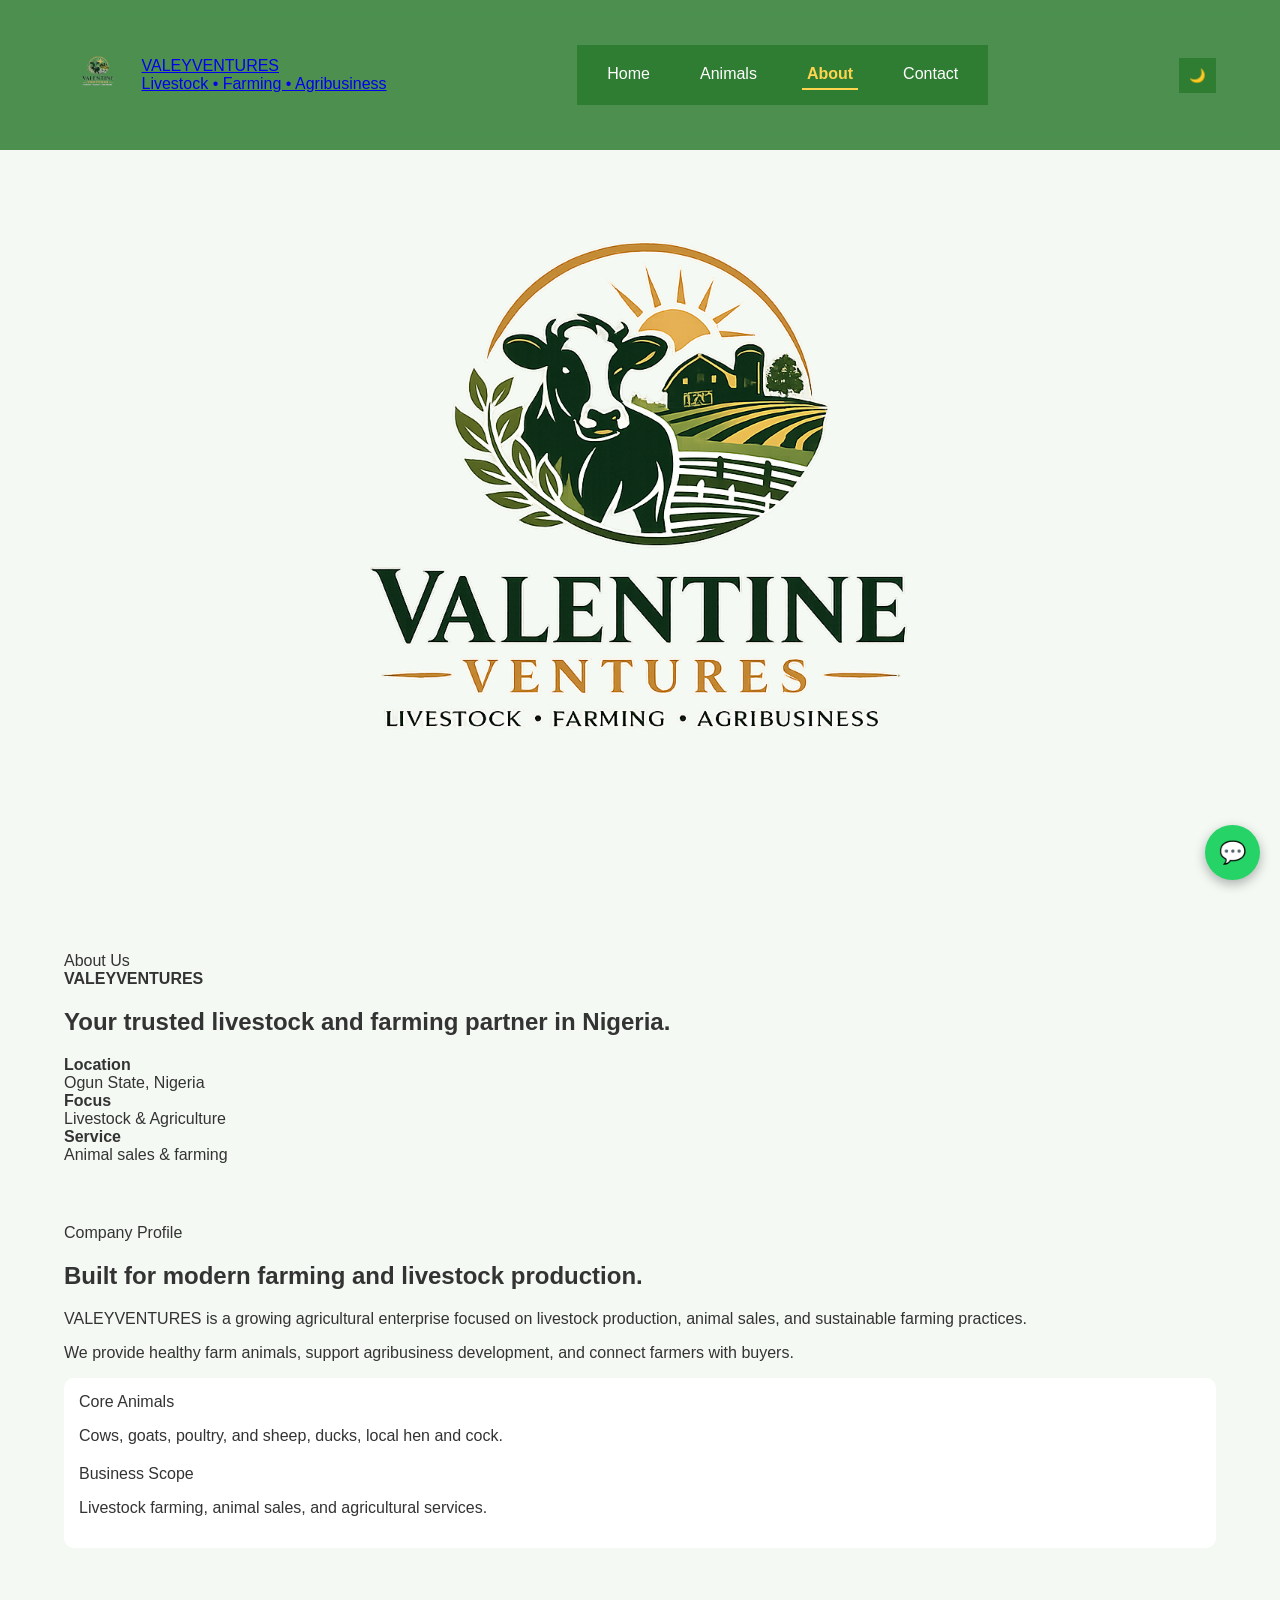
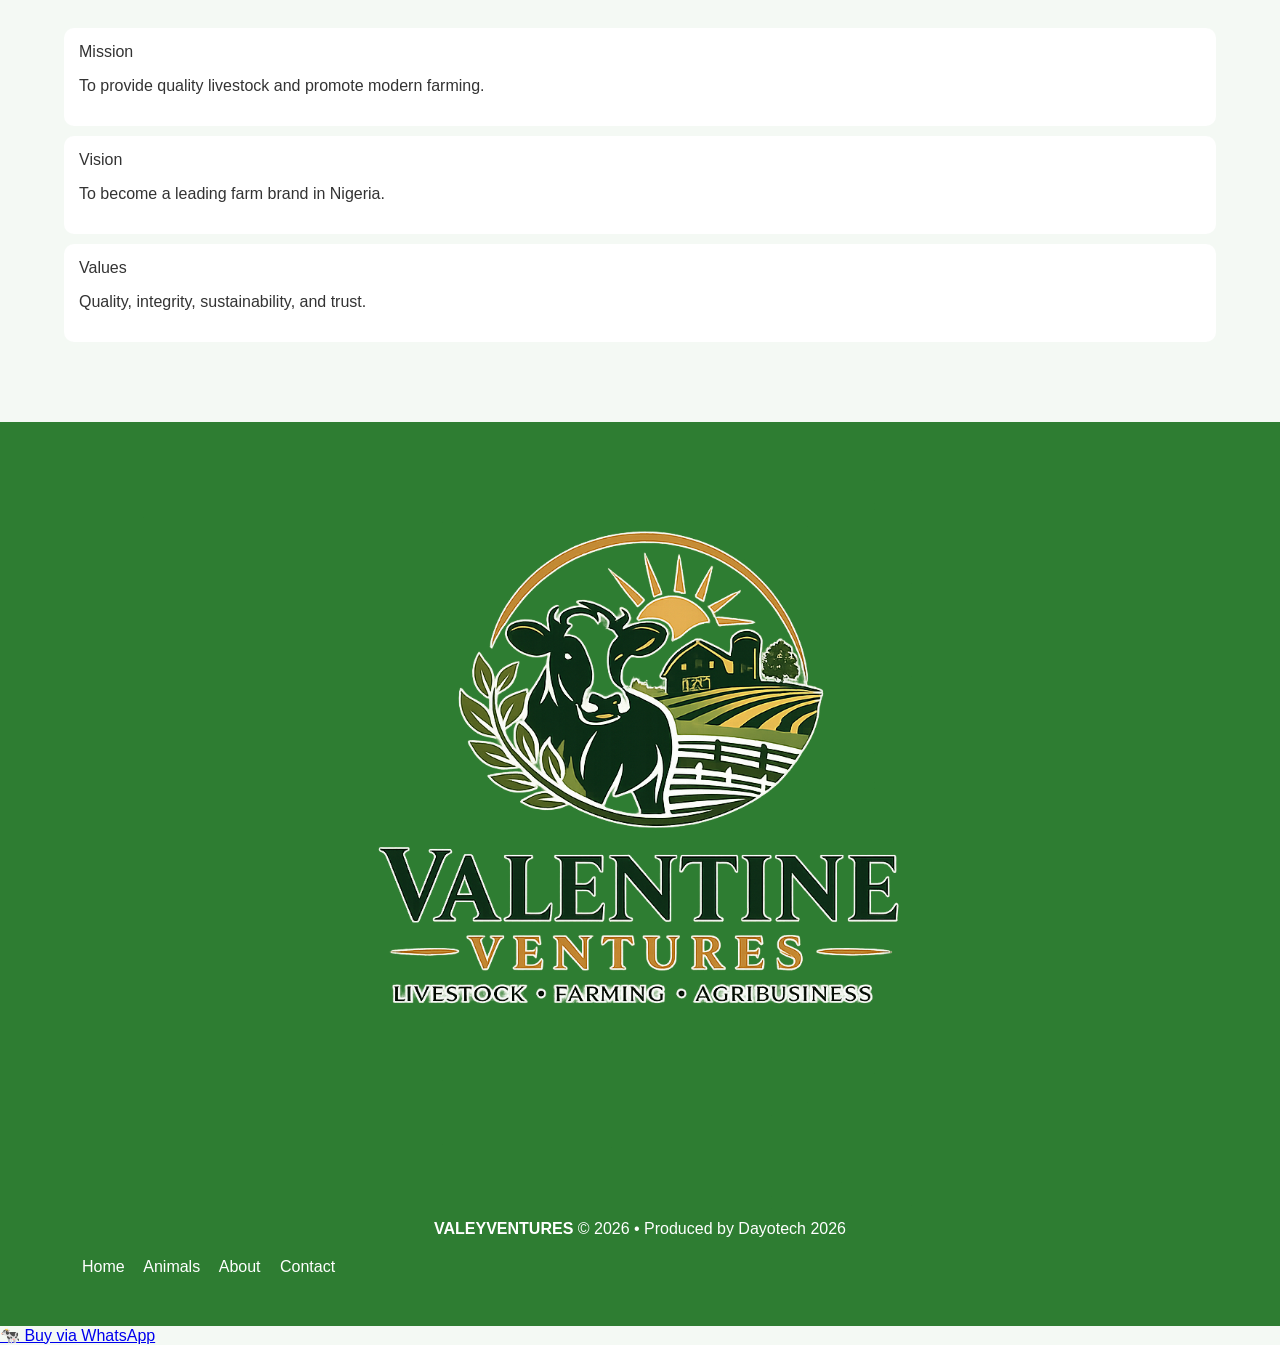
<file: about.html>
<!DOCTYPE html>
<html lang="en">
<head>
<meta charset="UTF-8">
<meta name="viewport" content="width=device-width, initial-scale=1.0">
<title>About | VALEYVENTURES</title>
<link rel="icon" type="image/png" href="assets/favicon.png">

<link rel="stylesheet" href="style.css">
</head>

<body>

   <div id="loader">
  <img src="assets/logo.png" style="height:60px; margin-bottom:10px;">
  <div class="spinner"></div>
</div>

   

 <header class="topbar">
  <div class="container">
    <div class="nav">

      <a class="brand" href="index.html">
         <img src="assets/logo.png" alt="Valentine Ventures Logo">
        <div>
          <div class="brand-title">VALEYVENTURES</div>
          <div class="brand-sub">Livestock • Farming • Agribusiness</div>
        </div>
      </a>

      <!-- DESKTOP MENU -->
      <nav class="nav-links">
        <a href="index.html">Home</a>
        <a href="animals.html">Animals</a>
        <a href="about.html">About</a>
        <a href="contact.html">Contact</a>
      </nav>

      <button onclick="toggleDarkMode()">🌙</button>

      <!-- TOGGLE BUTTON -->
      <button class="mobile-toggle" data-menu-toggle>
        ☰
      </button>

    </div>

    <!-- MOBILE PANEL -->
    <div class="mobile-panel" data-mobile-panel>
      <a href="index.html">Home</a>
      <a href="animals.html">Animals</a>
      <a href="about.html">About</a>
      <a href="contact.html">Contact</a>
    </div>

  </div>
</header>

<!-- HERO -->
<section class="page-hero">
  <div class="container">

    <div class="page-brand-badge">
      <img src="assets/logo.png">
      <div>
        <div class="eyebrow">About Us</div>
        <div style="font-weight:800">VALEYVENTURES</div>
      </div>
    </div>

    <h1>Your trusted livestock and farming partner in Nigeria.</h1>

    <div class="kpis">
      <div class="kpi"><strong>Location</strong><br>Ogun State, Nigeria</div>
      <div class="kpi"><strong>Focus</strong><br>Livestock & Agriculture</div>
      <div class="kpi"><strong>Service</strong><br>Animal sales & farming</div>
    </div>

  </div>
</section>

<!-- CONTENT -->
<section class="section">
  <div class="container grid-2">

    <div>
      <div class="eyebrow">Company Profile</div>

      <h2>Built for modern farming and livestock production.</h2>

      <p class="lead">
        VALEYVENTURES is a growing agricultural enterprise focused on livestock
        production, animal sales, and sustainable farming practices.
      </p>

      <p class="lead">
        We provide healthy farm animals, support agribusiness development,
        and connect farmers with buyers.
      </p>
    </div>

    <div class="card">
      <div class="eyebrow">Core Animals</div>
      <p>Cows, goats, poultry, and sheep, ducks, local hen and cock.</p>

      <div class="eyebrow" style="margin-top:20px">Business Scope</div>
      <p>Livestock farming, animal sales, and agricultural services.</p>
    </div>

  </div>
</section>

<!-- MISSION -->
<section class="section section-soft">
  <div class="container grid-3">

    <div class="card">
      <div class="eyebrow">Mission</div>
      <p>To provide quality livestock and promote modern farming.</p>
    </div>

    <div class="card">
      <div class="eyebrow">Vision</div>
      <p>To become a leading farm brand in Nigeria.</p>
    </div>

    <div class="card">
      <div class="eyebrow">Values</div>
      <p>Quality, integrity, sustainability, and trust.</p>
    </div>

  </div>
</section>

<!-- FOOTER -->
 <footer class="footer">
  <div class="container footer-row">

    <div class="footer-brand">
      <img src="assets/logo.png">
      <div>
        <strong>VALEYVENTURES</strong>
        <span>© 2026 • Produced by Dayotech 2026</span>
      </div>
    </div>

    <div class="footer-links">
      <a href="index.html">Home</a>
      <a href="animals.html">Animals</a>
      <a href="about.html">About</a>
      <a href="contact.html">Contact</a>
    </div>

  </div>
</footer>

<a href="https://wa.me/2349026437580" target="_blank" class="cta-float">
  🐄 Buy via WhatsApp
</a>

<a href="https://wa.me/2349026437580" class="whatsapp-float" target="_blank">
  💬
</a>

<script src="script.js"></script>

</body>
</html>
</file>
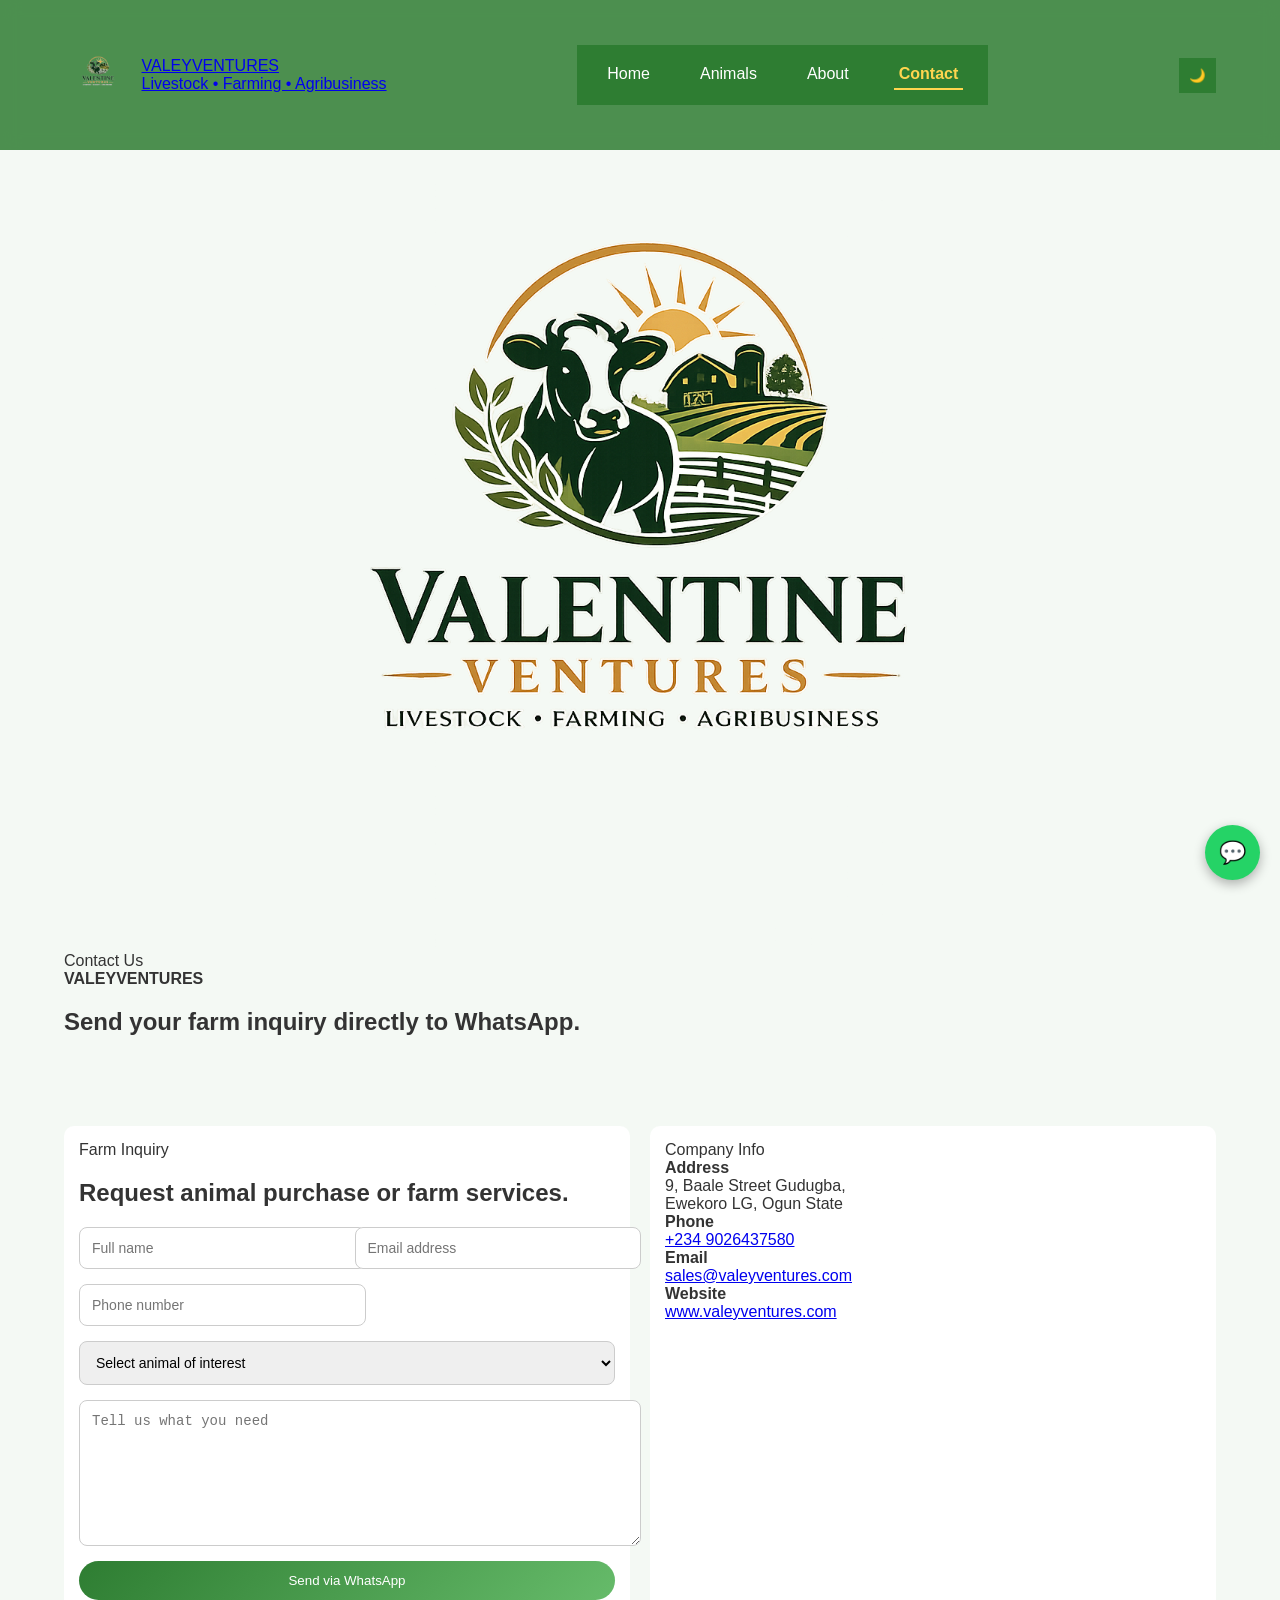
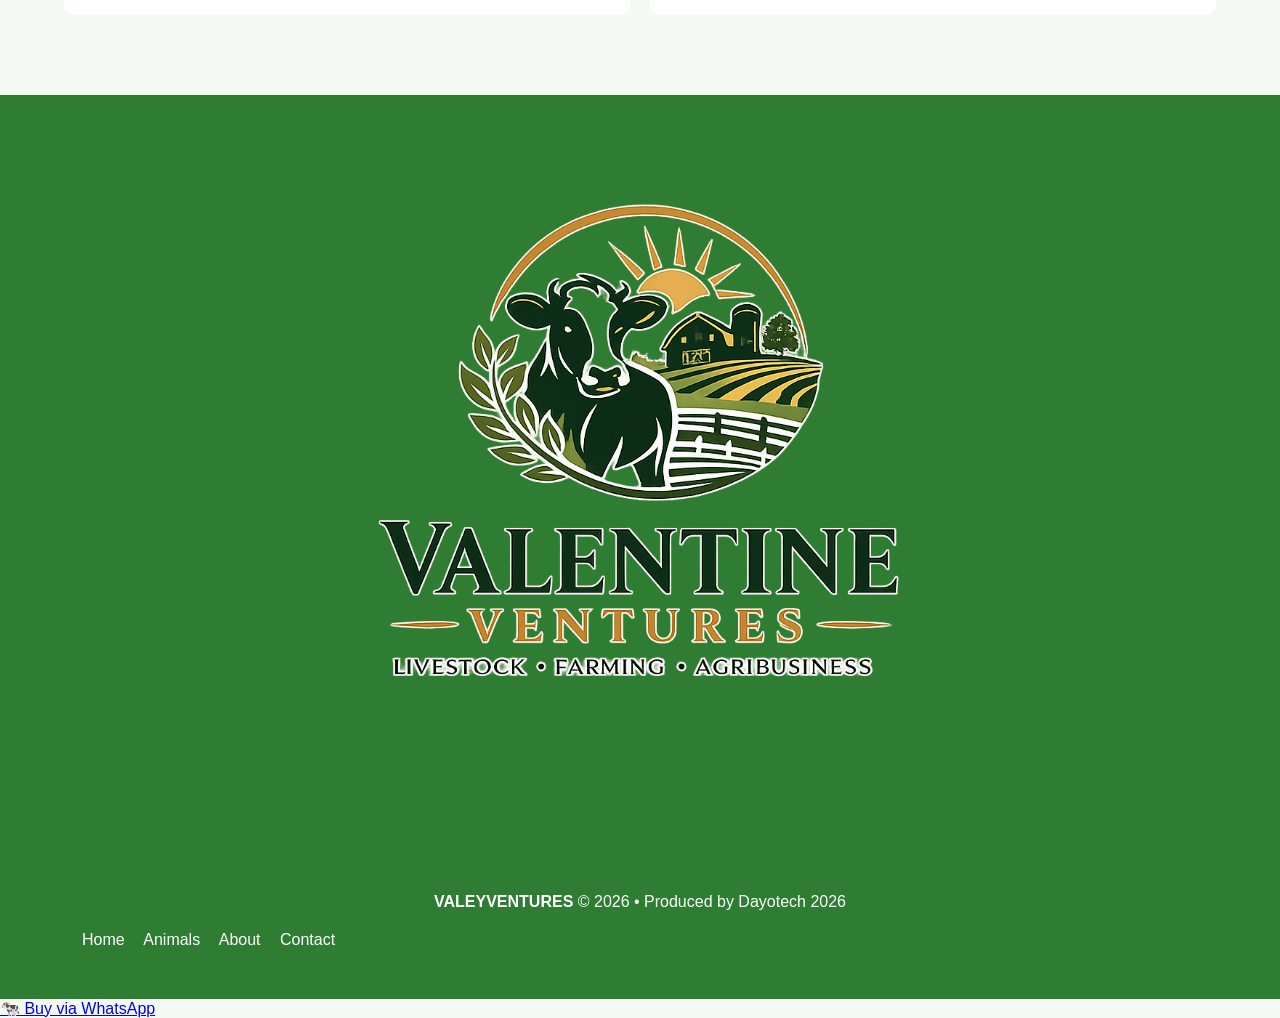
<file: contact.html>
<!DOCTYPE html>
<html lang="en">
<head>
<meta charset="UTF-8">
<meta name="viewport" content="width=device-width, initial-scale=1.0">
<title>Contact | VALEYVENTURES</title>
<link rel="icon" type="image/png" href="assets/favicon.png">

<link rel="stylesheet" href="style.css">
 
</head>

<body>

   <div id="loader">
  <img src="assets/logo.png" style="height:60px; margin-bottom:10px;">
  <div class="spinner"></div>
</div>

   
  

 <header class="topbar">
  <div class="container">
    <div class="nav">

      <a class="brand" href="index.html">
        <img src="assets/logo.png" alt="Valentine Ventures Logo">
        <div>
          <div class="brand-title">VALEYVENTURES</div>
          <div class="brand-sub">Livestock • Farming • Agribusiness</div>
        </div>
      </a>

      <!-- DESKTOP MENU -->
      <nav class="nav-links">
        <a href="index.html">Home</a>
        <a href="animals.html">Animals</a>
        <a href="about.html">About</a>
        <a href="contact.html">Contact</a>
      </nav>

       <button onclick="toggleDarkMode()">🌙</button>

     <!-- TOGGLE BUTTON -->
      <button class="mobile-toggle" data-menu-toggle>
        ☰
      </button>

    </div>

    <!-- MOBILE PANEL -->
    <div class="mobile-panel" data-mobile-panel>
      <a href="index.html">Home</a>
      <a href="animals.html">Animals</a>
      <a href="about.html">About</a>
      <a href="contact.html">Contact</a>
    </div>

    
  </div>
</header>

<!-- HERO -->
<section class="page-hero">
  <div class="container">

    <div class="page-brand-badge">
      <img src="assets/logo.png">
      <div>
        <div class="eyebrow">Contact Us</div>
        <div style="font-weight:800">VALEYVENTURES</div>
      </div>
    </div>

    <h1>Send your farm inquiry directly to WhatsApp.</h1>

  </div>
</section>

<!-- FORM -->
  <!-- FORM -->
<section class="section section-soft">
  <div class="container contact-grid">

    <!-- FORM -->
    <div class="card">

      <div class="eyebrow">Farm Inquiry</div>
      <h2>Request animal purchase or farm services.</h2>

      <form id="whatsappForm" class="form-grid">

        <input class="input" type="text" name="name" placeholder="Full name" required>

        <input class="input" type="email" name="email" placeholder="Email address" required>

        <input class="input" type="tel" name="phone" placeholder="Phone number">

        <select class="input span-2" name="animal">
          <option value="">Select animal of interest</option>
          <option>Cow</option>
          <option>Goat</option>
          <option>Sheep</option>
          <option>Chicken</option>
          <option>Turkey</option>
          <option>Other</option>
        </select>

        <textarea class="textarea span-2" name="message" placeholder="Tell us what you need" required></textarea>

        <button class="btn-primary span-2" type="submit">
          Send via WhatsApp
        </button>

      </form>

    </div>

    <!-- COMPANY INFO -->
    <div class="card">

      <div class="eyebrow">Company Info</div>

      <div class="contact-list">

        <div>
          <strong>Address</strong><br>
          9, Baale Street Gudugba,<br>
          Ewekoro LG, Ogun State
        </div>

        <div>
          <strong>Phone</strong><br>
          <a href="tel:+2349026437580">+234 9026437580</a>
        </div>

        <div>
          <strong>Email</strong><br>
          <a href="mailto:sales@valeyventures.com">
            sales@valeyventures.com
          </a>
        </div>

        <div>
          <strong>Website</strong><br>
          <a href="#">
            www.valeyventures.com
          </a>
        </div>

      </div>

    </div>

  </div>
</section>

      
     
          

<!-- FOOTER -->
<footer class="footer">
  <div class="container footer-row">

    <div class="footer-brand">
      <img src="assets/logo.png">
      <div>
        <strong>VALEYVENTURES</strong>
        <span>© 2026 • Produced by Dayotech 2026</span>
      </div>
    </div>

    <div class="footer-links">
      <a href="index.html">Home</a>
      <a href="animals.html">Animals</a>
      <a href="about.html">About</a>
      <a href="contact.html">Contact</a>
    </div>

  </div>
</footer>

<script>
// WhatsApp integration
document.getElementById("whatsappForm").addEventListener("submit", function(e) {
  e.preventDefault();

  let name = this.name.value;
  let phone = this.phone.value;
  let animal = this.animal.value;
  let message = this.message.value;

  let text = `Hello VALEYVENTURES,%0AName: ${name}%0APhone: ${phone}%0AAnimal: ${animal}%0AMessage: ${message}`;

  window.open(`https://wa.me/2349026437580?text=${text}`, "_blank");
});
</script>

<a href="https://wa.me/2349026437580" target="_blank" class="cta-float">
  🐄 Buy via WhatsApp
</a>


<a href="https://wa.me/2349026437580" class="whatsapp-float" target="_blank">
  💬
</a>

<script src="script.js"></script>

</body>
</html>
</file>
<file: style.css>
body {
  margin: 0;
  font-family: Arial, sans-serif;
  background: #f4f9f4;
  color: #333;
  transition: 0.3s;
}
body {
  transition: background 0.3s, color 0.3s;
}

/* DARK MODE */
body.dark {
  background: #121212;
  color: #eee;
}

body.dark .topbar {
  background: rgba(15, 23, 42, 0.85);
}

body.dark .topbar.shrink {
  background: rgba(2, 6, 23, 0.95);
}

nav {
  background: #2e7d32;
  color: white;
  display: flex;
  justify-content: space-between;
  padding: 15px;
}

nav a {
  color: white;
  text-decoration: none;
  margin: 0 10px;
}

.container {
  padding: 30px;
}

img {
  max-width: 100%;
  height: auto;
}

.container {
  width: 90%;
  max-width: 1200px;
  margin: auto;
}

.card {
  background: white;
  padding: 15px;
  border-radius: 10px;
  margin: 10px 0;
}

body.dark .card {
  background: #1e1e1e;
}

/* FOOTER */
footer {
  background: #2e7d32;
  color: white;
  text-align: center;
  padding: 20px;
  margin-top: 40px;
}

/* BUTTON */
button {
  padding: 10px;
  border: none;
  background: #2e7d32;
  color: white;
  cursor: pointer;
}

 

 .gallery {
  display: grid;
  grid-template-columns: repeat(4, 1fr);
  gap: 15px;
}

/* MOBILE FIX */
@media (max-width: 768px) {
  .gallery {
    grid-template-columns: repeat(2, 1fr);
  }
}

.gallery-item {
  background: #fff;
  border-radius: 10px;
  overflow: hidden;
  text-align: center;
}

.gallery-item img {
  width: 100%;
  height: 320px;
  object-fit: cover;
}

.gallery-item p {
  padding: 10px;
  font-weight: bold;
}

.gallery-item {
  overflow: hidden;
}

.gallery-item img {
  transition: 0.4s ease;
}

.gallery-item:hover img {
  transform: scale(1.1);
}

 .whatsapp-float {
  position: fixed;
  bottom: 20px;
  right: 20px;
  background: #25D366;
  color: white;
  font-size: 22px;
  width: 55px;
  height: 55px;
  border-radius: 50%;
  display: flex;
  align-items: center;
  justify-content: center;
  text-decoration: none;
  box-shadow: 0 4px 12px rgba(0,0,0,0.3);
  z-index: 999;
  transition: 0.3s;
}

.whatsapp-float:hover {
  transform: scale(1.1);
}

.whatsapp-float {
  animation: pulse 2s infinite;
}

@keyframes pulse {
  0% { box-shadow: 0 0 0 0 rgba(37,211,102,0.6); }
  70% { box-shadow: 0 0 0 15px rgba(37,211,102,0); }
  100% { box-shadow: 0 0 0 0 rgba(37,211,102,0); }
}

.hero {
  background: url("assets/hero.jpg") center/cover no-repeat;
  color: white;
  padding: 120px 20px;
}

.hero {
  position: relative;
}

.hero::before {
  content: "";
  position: absolute;
  inset: 0;
  background: rgba(0,0,0,0.4);
}

.hero * {
  position: relative;
  z-index: 2;
}

/* FORM FIX */
.form-grid {
  display: grid;
  grid-template-columns: 1fr 1fr;
  gap: 15px;
}

.input, .textarea {
  width: 100%;
  padding: 12px;
  border-radius: 8px;
  border: 1px solid #ccc;
  font-size: 14px;
}

.textarea {
  min-height: 120px;
}

.span-2 {
  grid-column: span 2;
}

/* CONTACT GRID */
 .contact-grid {
  display: grid;
  grid-template-columns: 1fr 1fr;
  gap: 20px;
}

@media(max-width:768px){
  .contact-grid {
    grid-template-columns: 1fr;
  }
}

/* NAV */
.nav {
  display: flex;
  justify-content: space-between;
  align-items: center;
}

.nav-links {
  display: flex;
  gap: 20px;
}

.mobile-toggle {
  display: none;
  font-size: 24px;
  background: none;
  border: none;
  cursor: pointer;
}

 /* MOBILE PANEL ANIMATION */
 /* MOBILE PANEL */
 .mobile-panel {
  position: absolute;
  top: 70px;
  right: 10px;
  width: 220px;
  background: rgba(20, 83, 45, 0.95);
  backdrop-filter: blur(10px);
  border-radius: 12px;
  padding: 15px;
  transform: translateX(120%);
  transition: 0.3s ease;
  z-index: 9999;
}

/* SHOW */
.mobile-panel.active {
  transform: translateX(0);
}

/* LINKS */
.mobile-panel a {
  display: block;
  padding: 10px;
  color: white;
  border-radius: 8px;
  transition: 0.3s;
}

.mobile-panel a:hover {
  background: rgba(255,255,255,0.1);
}

/* RESPONSIVE */
@media(max-width:768px){

  .nav-links {
    display: none;
  }

  .mobile-toggle {
    display: block;
  }

  .grid-2,
  .grid-3,
  .grid-4 {
    grid-template-columns: 1fr !important;
  }

  .hero h1 {
    font-size: 24px;
  }

  .container {
    padding: 15px;
  }
}

.footer-row {
  display: flex;
  justify-content: space-between;
  flex-wrap: wrap;
  gap: 20px;
}

.footer-links a {
  color: white;
  margin-right: 15px;
  text-decoration: none;
}

/* STICKY NAVBAR */
 /* ===== NAVBAR BASE ===== */
 .topbar {
  position: sticky;
  top: 0;
  z-index: 1000;
  backdrop-filter: blur(10px);
  background: rgba(46, 125, 50, 0.85);
  transition: all 0.3s ease;
  padding: 15px 0;
  overflow: visible;
}

/* SHRINK EFFECT */
.topbar.shrink {
  padding: 8px 0;
  background: rgba(20, 83, 45, 0.95);
}

/* NAV LAYOUT */
.nav {
  display: flex;
  justify-content: space-between;
  align-items: center;
}

/* LOGO */
.brand img {
  height: 40px;
  transition: 0.3s;
}

 .brand img:hover {
  transform: scale(1.08) rotate(-2deg);
}

/* LOGO SHRINK */
.topbar.shrink .brand img {
  height: 30px;
}

/* SCROLL EFFECT (optional shadow) */
.topbar.scrolled {
  box-shadow: 0 4px 12px rgba(0,0,0,0.2);
}

.nav-links a.active,
.mobile-panel a.active {
  border-bottom: 2px solid #ffd54f;
  font-weight: bold;
}

/* NAV LINKS */
.nav-links a {
  position: relative;
  text-decoration: none;
  color: white;
  font-weight: 500;
  padding: 5px;
}

/* UNDERLINE ANIMATION */
.nav-links a::after {
  content: "";
  position: absolute;
  left: 0;
  bottom: -4px;
  width: 0;
  height: 2px;
  background: #ffd54f;
  transition: 0.3s;
}

.nav-links a:hover::after {
  width: 100%;
}

/* ACTIVE PAGE */
.nav-links a.active {
  color: #ffd54f;
}

.lightbox {
  display: none;
  position: fixed;
  z-index: 2000;
  padding-top: 60px;
  left: 0;
  top: 0;
  width: 100%;
  height: 100%;
  background: rgba(0,0,0,0.9);
}

.lightbox-img {
  display: block;
  margin: auto;
  max-width: 90%;
  max-height: 80%;
}

.lightbox .close {
  position: absolute;
  top: 20px;
  right: 35px;
  color: white;
  font-size: 40px;
  cursor: pointer;
}

/* ===== ANIMATIONS ===== */

.fade-in {
  opacity: 0;
  transform: translateY(30px);
  transition: all 0.8s ease;
}

.fade-in.show {
  opacity: 1;
  transform: translateY(0);
}

/* HERO TEXT ANIMATION */
.hero h1, .hero p, .hero-actions {
  opacity: 0;
  transform: translateY(20px);
  animation: fadeUp 1s ease forwards;
}

.hero p {
  animation-delay: 0.3s;
}

.hero-actions {
  animation-delay: 0.6s;
}

@keyframes fadeUp {
  to {
    opacity: 1;
    transform: translateY(0);
  }
}

.btn-primary {
  background: linear-gradient(135deg, #2e7d32, #66bb6a);
  color: white;
  padding: 12px 20px;
  border-radius: 30px;
  border: none;
  transition: 0.3s;
}

.btn-primary:hover {
  transform: translateY(-3px);
  box-shadow: 0 6px 20px rgba(0,0,0,0.2);
}

.btn-secondary {
  border: 2px solid #2e7d32;
  padding: 12px 20px;
  border-radius: 30px;
  transition: 0.3s;
}

.btn-secondary:hover {
  background: #2e7d32;
  color: white;
}

  

/* LOGO HOVER */
.brand img {
  transition: 0.3s;
}

.brand img:hover {
  transform: rotate(-5deg) scale(1.1);
}

html {
  scroll-behavior: smooth;
}

/* ===== DARK MODE BASE ===== */
body.dark {
  background: #0f172a;
  color: #e5e7eb;
}

/* NAVBAR */
body.dark .topbar {
  background: rgba(15, 23, 42, 0.9);
}

/* CARDS */
body.dark .card {
  background: #1e293b;
  color: #e5e7eb;
}

/* SECTIONS */
body.dark .section {
  background: #0f172a;
}

body.dark .section-soft {
  background: #111827;
}

/* TEXT */
body.dark h1,
body.dark h2,
body.dark h3,
body.dark p {
  color: #e5e7eb;
}

/* LINKS */
body.dark a {
  color: #a7f3d0;
}

/* INPUTS */
body.dark .input,
body.dark .textarea {
  background: #1e293b;
  border: 1px solid #334155;
  color: white;
}

/* GALLERY */
body.dark .gallery-item {
  background: #1e293b;
}

 .dark-btn {
  background: transparent;
  border: none;
  color: white;
  font-size: 22px;
  cursor: pointer;
  margin-left: 15px;
  transition: 0.3s;
}

.dark-btn:hover {
  transform: rotate(20deg) scale(1.1);
}

.hero {
  background: url("assets/hero.jpg") center/cover no-repeat;
}

/* LOGO SIZE CONTROL */
.brand img {
  height: 45px;   /* adjust if needed */
  width: auto;
}

/* ALIGN TEXT PROPERLY */
.brand {
  display: flex;
  align-items: center;
  gap: 10px;
}

/* ===== LOADER ===== */
 /* LOADER FULL SCREEN */
#loader {
  position: fixed;
  inset: 0;
  background: #0f172a;
  display: flex;
  flex-direction: column;
  justify-content: center;
  align-items: center;
  gap: 15px;
  z-index: 9999;
}

/* LOGO */
.loader-logo {
  height: 60px;
}

/* SPINNER */
.spinner {
  width: 40px;
  height: 40px;
  border: 4px solid #ccc;
  border-top: 4px solid #22c55e;
  border-radius: 50%;
  animation: spin 1s linear infinite;
}

@keyframes spin {
  to { transform: rotate(360deg); }
}
/* PAGE FADE */
 body {
  opacity: 1; /* show by default */
  transition: opacity 0.5s ease;
}

body.fade-out {
  opacity: 0;
}

body.loaded {
  opacity: 1;
}

.cta-float {
  bottom: 90px;
}

.gallery-item video {
  width: 100%;
  height: 320px;
  object-fit: cover;
  display: block;
}

/* VIDEO INSIDE GALLERY */
.gallery-item video {
  width: 100%;
  height: 320px;
  object-fit: cover;
  display: block;
}

/* MOBILE VIDEO FIX */
@media (max-width: 768px) {
  .gallery-item video {
    height: 180px;
  }

  .gallery-item img {
    height: 180px;
  }
}

@media (max-width: 480px) {
  .gallery-item video {
    height: 150px;
  }

  .gallery-item img {
    height: 150px;
  }
}
</file>
